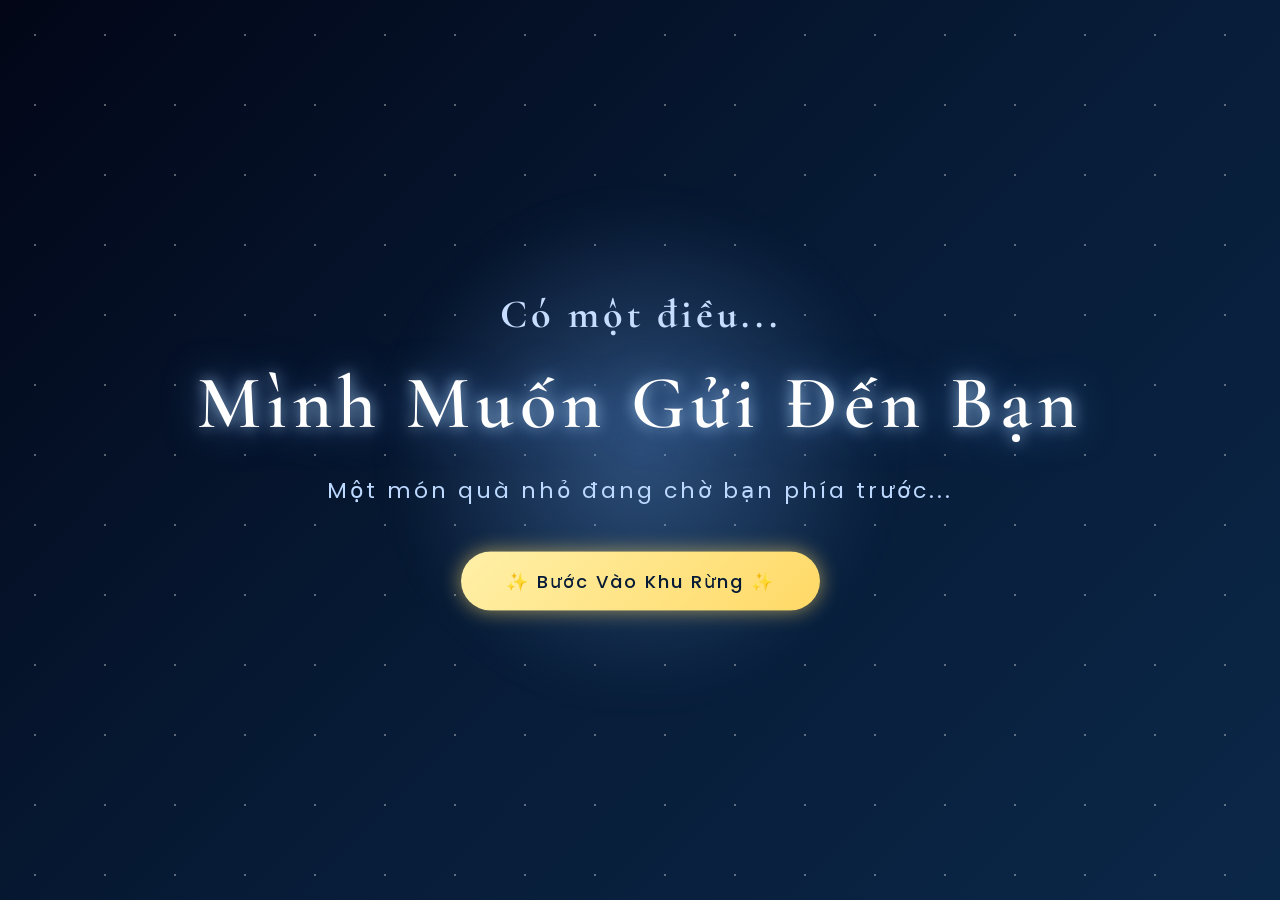
<file: index.html>
<!DOCTYPE html>
<html lang="vi">

<head>

<meta charset="UTF-8">

<meta name="viewport" content="width=device-width, initial-scale=1.0">

<title>Một Món Quà Dành Riêng Cho Bạn</title>


<link rel="stylesheet" href="style.css">


<link href="https://fonts.googleapis.com/css2?family=Cormorant+Garamond:wght@300;400;500;600&family=Poppins:wght@300;400;500&display=swap" rel="stylesheet">


</head>


<body>


<!-- BACKGROUND -->

<div class="background">

    <div class="stars"></div>

    <div class="glow"></div>

</div>



<!-- NỘI DUNG -->

<main class="welcome">


    <h2>
        Có một điều...
    </h2>



    <h1>
        Mình Muốn Gửi Đến Bạn
    </h1>



    <p>

        Một món quà nhỏ đang chờ bạn phía trước...

    </p>



    <a href="walk.html" class="start-btn">

        ✨ Bước Vào Khu Rừng ✨

    </a>


</main>




<script src="script.js"></script>


</body>

</html>
</file>
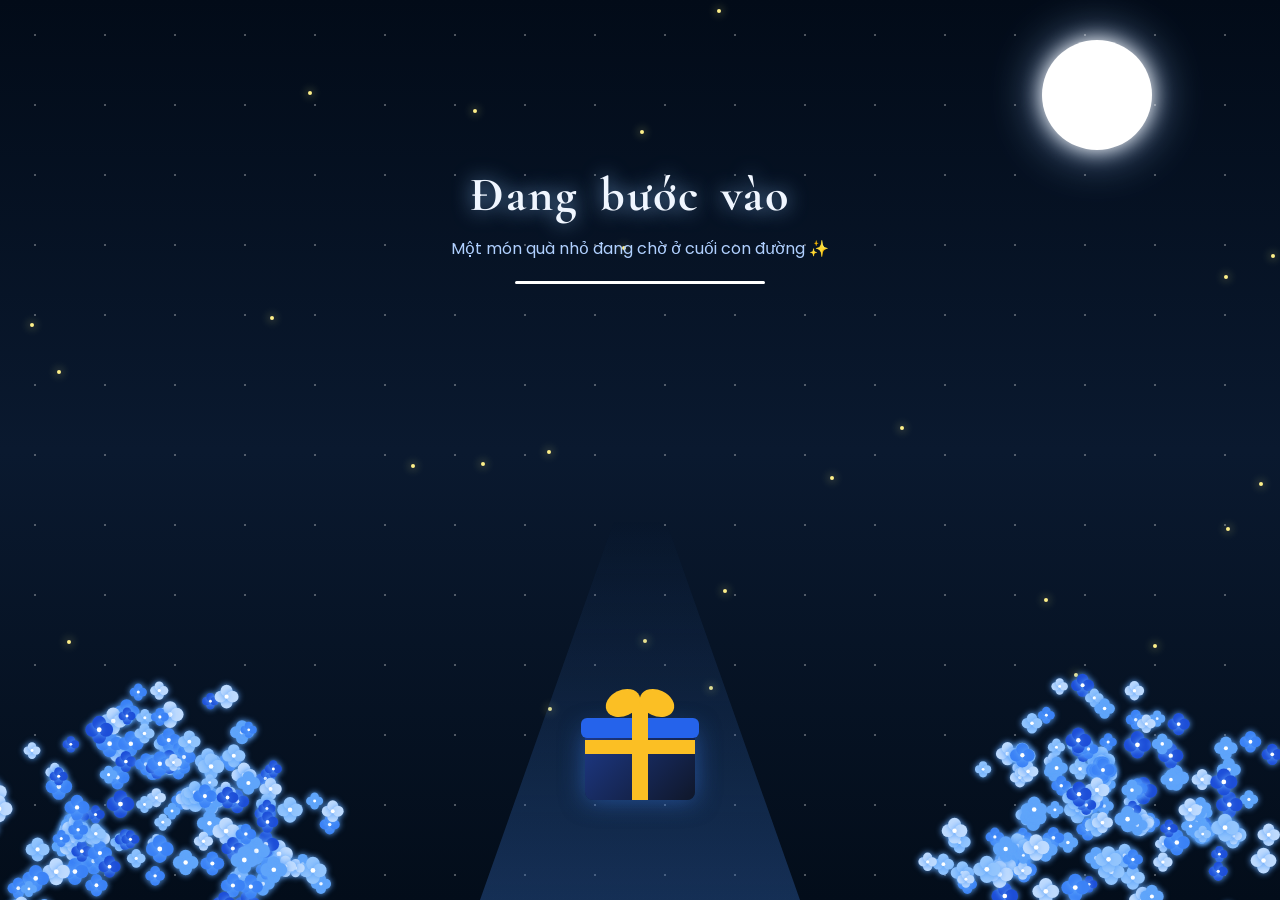
<file: walk.html>
<!DOCTYPE html>
<html lang="vi">
<head>
    <meta charset="UTF-8">
    <meta name="viewport" content="width=device-width, initial-scale=1.0">
    <title>Bước vào khu rừng</title>
    <link rel="preconnect" href="https://fonts.googleapis.com">
    <link rel="preconnect" href="https://fonts.gstatic.com" crossorigin>
    <link href="https://fonts.googleapis.com/css2?family=Cormorant+Garamond:wght@600;700&family=Poppins:wght@300;400;500&display=swap" rel="stylesheet">
    <link rel="stylesheet" href="walk.css">
</head>
<body>

    <!-- BACKGROUND -->
    <div class="background">
        <div class="moon"></div>
        <div class="stars"></div>
        <div class="light"></div>
        <div id="fireflies"></div>
        <div class="fog"></div>
    </div>

    <!-- CON ĐƯỜNG -->
    <div class="road"></div>

    <!-- CANVAS VẼ HOA CẨM TÚ CẦU -->
    <canvas id="flowerCanvas"></canvas>

    <!-- TEXT & LOADING -->
    <div class="content">
        <h1 id="typing"></h1>
        <p>Một món quà nhỏ đang chờ ở cuối con đường ✨</p>
        <div class="progress">
            <div class="progress-bar"></div>
        </div>
    </div>

    <!-- HỘP QUÀ -->
    <div class="gift-container" id="gift">
        <div class="gift">
            <div class="gift-top"></div>
            <div class="gift-body"></div>
            <div class="gift-ribbon-v"></div>
            <div class="gift-ribbon-h"></div>
            <div class="gift-bow bow-left"></div>
            <div class="gift-bow bow-right"></div>
            
            <!-- ÁNH SÁNG TỎA NỔ TỪ TRONG LÒNG HỘP QUÀ -->
            <div class="flash-screen"></div>
        </div>
    </div>

    <script src="walk.js"></script>
</body>
</html>
</file>
<file: style.css>
/* ===========================
   RESET
=========================== */

*{
    margin:0;
    padding:0;
    box-sizing:border-box;
}


body{

    width:100%;

    height:100vh;

    overflow:hidden;

    font-family:'Poppins',sans-serif;

    color:white;

    background:
    linear-gradient(
        135deg,
        #020617,
        #071b36,
        #0b2748
    );

}



/* ===========================
   BACKGROUND
=========================== */


.background{

    position:fixed;

    inset:0;

    overflow:hidden;

}



/* ===========================
   SAO
=========================== */


.stars{

    position:absolute;

    width:100%;

    height:100%;


    background-image:

    radial-gradient(
        white 1px,
        transparent 1px
    );


    background-size:

    70px 70px;


    opacity:.35;


    animation:

    starsMove 40s linear infinite;

}



@keyframes starsMove{

    from{

        transform:translateY(0);

    }


    to{

        transform:translateY(-100px);

    }

}



/* ===========================
   ÁNH SÁNG
=========================== */


.glow{


    position:absolute;


    width:500px;

    height:500px;


    left:50%;

    top:50%;


    transform:
    translate(-50%,-50%);



    background:

    radial-gradient(

        circle,

        rgba(120,180,255,.35),

        transparent 70%

    );


    filter:blur(20px);

}



/* ===========================
   NỘI DUNG CHÍNH
=========================== */


.welcome{


    position:absolute;


    top:50%;

    left:50%;


    transform:

    translate(-50%,-50%);



    text-align:center;


    width:90%;


    animation:

    fadeIn 2s ease;

}



.welcome h2{


    font-family:

    'Cormorant Garamond',
    serif;


    font-size:40px;


    color:#c7ddff;


    letter-spacing:4px;


}



.welcome h1{


    margin-top:20px;


    font-family:

    'Cormorant Garamond',
    serif;


    font-size:75px;


    font-weight:600;


    letter-spacing:6px;


    color:#ffffff;



    text-shadow:


    0 0 15px rgba(180,220,255,.8),


    0 0 40px rgba(100,160,255,.7);


}



.welcome p{


    margin-top:25px;


    font-size:22px;


    letter-spacing:3px;


    color:#bdd9ff;


}



/* ===========================
   NÚT BẮT ĐẦU
=========================== */


.start-btn{


    display:inline-block;


    margin-top:45px;


    padding:16px 45px;


    border-radius:50px;


    text-decoration:none;


    color:#071b36;


    background:

    linear-gradient(

        135deg,

        #fff0a8,

        #ffd966

    );



    font-size:18px;


    font-weight:500;


    letter-spacing:2px;



    box-shadow:


    0 0 20px rgba(255,217,102,.6);



    transition:.4s;

}



.start-btn:hover{


    transform:

    translateY(-8px)

    scale(1.05);



    box-shadow:


    0 0 40px rgba(255,217,102,.9);

}



/* ===========================
   HIỆU ỨNG HIỆN TRANG
=========================== */


@keyframes fadeIn{


    from{


        opacity:0;


        transform:

        translate(-50%,-40%);

    }



    to{


        opacity:1;


        transform:

        translate(-50%,-50%);

    }


}



/* ===========================
   MOBILE
=========================== */


@media(max-width:768px){


    .welcome h1{

        font-size:45px;

    }


    .welcome h2{

        font-size:28px;

    }


    .welcome p{

        font-size:16px;

    }


}
</file>
<file: walk.css>
/* ================= RESET ================= */
* {
    margin: 0;
    padding: 0;
    box-sizing: border-box;
}

body {
    width: 100%;
    height: 100vh;
    overflow: hidden;
    font-family: 'Poppins', sans-serif;
    background: #020617;
}

/* ================= BACKGROUND ================= */
.background {
    position: fixed;
    inset: 0;
    background: linear-gradient(to bottom, #020b18 0%, #0a192f 50%, #030d1a 100%);
    overflow: hidden;
    z-index: 0;
}

.moon {
    position: absolute;
    width: 110px;
    height: 110px;
    top: 40px;
    right: 10%;
    border-radius: 50%;
    background: #ffffff;
    box-shadow: 0 0 20px #ffffff, 0 0 50px rgba(165, 203, 255, 0.8);
}

.stars {
    position: absolute;
    inset: 0;
    background-image: radial-gradient(white 1px, transparent 1px);
    background-size: 70px 70px;
    opacity: 0.3;
}

.road {
    position: absolute;
    bottom: 0;
    left: 50%;
    transform: translateX(-50%);
    width: 320px;
    height: 380px;
    background: linear-gradient(to top, rgba(56, 112, 196, 0.35) 0%, transparent 100%);
    clip-path: polygon(42% 0, 58% 0, 100% 100%, 0 100%);
    z-index: 5;
}

/* ================= CANVAS VẼ HOA ================= */
#flowerCanvas {
    position: absolute;
    inset: 0;
    width: 100%;
    height: 100%;
    pointer-events: none;
    z-index: 15;
}

/* ================= TEXT & LOADING ================= */
.content {
    position: absolute;
    top: 25%;
    left: 50%;
    transform: translate(-50%, -50%);
    width: 90%;
    text-align: center;
    z-index: 40;
}

.content h1 {
    font-family: 'Cormorant Garamond', serif;
    font-size: 48px;
    color: #f0f6ff;
    text-shadow: 0 0 20px rgba(142, 197, 255, 0.8);
    min-height: 60px;
    letter-spacing: 2px !important;
    word-spacing: 8px !important;
    white-space: pre-wrap;
}

.content p {
    margin-top: 10px;
    color: #b0d0ff;
    font-size: 16px;
}

.progress {
    width: 250px;
    height: 3px;
    margin: 20px auto 0;
    background: rgba(255, 255, 255, 0.2);
    border-radius: 10px;
    overflow: hidden;
}

.progress-bar {
    height: 100%;
    width: 100%;
    background: white;
}

/* ================= HỘP QUÀ BAN ĐẦU ================= */
.gift-container {
    position: absolute;
    left: 50%;
    bottom: 100px;
    transform: translateX(-50%);
    z-index: 30;
}

.gift {
    width: 110px;
    height: 100px;
    position: relative;
    cursor: pointer;
    animation: giftFloat 3.5s infinite ease-in-out;
}

@keyframes giftFloat {
    0%, 100% { transform: translateY(0); }
    50% { transform: translateY(-10px); }
}

.gift-body {
    position: absolute;
    bottom: 0;
    width: 110px;
    height: 70px;
    background: linear-gradient(135deg, #1e3a8a, #0f172a);
    border-radius: 0 0 8px 8px;
    box-shadow: 0 0 25px rgba(59, 130, 246, 0.5);
    z-index: 2;
}

.gift-top {
    position: absolute;
    top: 18px;
    width: 118px;
    left: -4px;
    height: 20px;
    background: #2563eb;
    border-radius: 6px;
    z-index: 4;
    transform-origin: bottom left;
}

.gift-ribbon-v {
    position: absolute;
    left: 47px;
    top: 0;
    width: 16px;
    height: 100px;
    background: #fbbf24;
    z-index: 5;
    transform-origin: center;
}

.gift-ribbon-h {
    position: absolute;
    top: 40px;
    left: 0;
    width: 110px;
    height: 14px;
    background: #fbbf24;
    z-index: 3;
    transform-origin: center;
}

.gift-bow {
    position: absolute;
    top: -10px;
    width: 36px;
    height: 26px;
    background: #fbbf24;
    border-radius: 50%;
    z-index: 6;
}

.bow-left { left: 20px; transform: rotate(-25deg); }
.bow-right { right: 20px; transform: rotate(25deg); }

/* ================= HIỆU ỨNG RÚT DÂY & BẬT NẮP HỘP QUÀ ================= */
.gift-container.open .gift {
    animation: none !important; /* Dừng nhún nhảy khi mở */
}

/* Nơ bay văng lên trên */
.gift-container.open .gift-bow {
    transition: all 0.5s cubic-bezier(0.175, 0.885, 0.32, 1.27) !important;
    transform: translateY(-80px) scale(0.2) rotate(45deg) !important;
    opacity: 0 !important;
}

/* Dây dọc co rút biến mất */
.gift-container.open .gift-ribbon-v {
    transition: all 0.5s ease-in-out !important;
    transform: scaleY(0) !important;
    opacity: 0 !important;
}

/* Dây ngang co rút biến mất */
.gift-container.open .gift-ribbon-h {
    transition: all 0.5s ease-in-out !important;
    transform: scaleX(0) !important;
    opacity: 0 !important;
}

/* Nắp hộp bật mở tung lên trên */
.gift-container.open .gift-top {
    transition: all 0.7s cubic-bezier(0.175, 0.885, 0.32, 1.27) 0.2s !important;
    transform: translateY(-70px) rotate(-35deg) !important;
    opacity: 0.9 !important;
}

/* Thân hộp bừng sáng mạnh */
.gift-container.open .gift-body {
    box-shadow: 0 0 60px 20px rgba(147, 197, 253, 0.9), 0 0 100px 40px rgba(59, 130, 246, 0.6) !important;
}

/* ================= ÁNH SÁNG BÙNG NỔ TỪ LÒNG HỘP ================= */
.flash-screen {
    position: absolute;
    top: 35px;
    left: 55px; /* Tâm lòng hộp quà */
    width: 10px;
    height: 10px;
    border-radius: 50%;
    background: radial-gradient(circle, #ffffff 20%, #93c5fd 60%, rgba(255,255,255,0) 100%);
    box-shadow: 0 0 50px 30px #ffffff, 0 0 100px 60px #60a5fa;
    opacity: 0;
    transform: translate(-50%, -50%) scale(0.1);
    pointer-events: none;
    z-index: 99999;
    transition: transform 1.2s cubic-bezier(0.4, 0, 0.2, 1), opacity 0.8s ease-in;
}

.flash-screen.active {
    opacity: 1 !important;
    transform: translate(-50%, -50%) scale(350) !important; /* Phóng to trùm kín màn hình */
}

/* ================= ĐOM ĐÓM ================= */
.firefly {
    position: absolute;
    width: 4px;
    height: 4px;
    background: #fef08a;
    border-radius: 50%;
    box-shadow: 0 0 10px #fef08a;
    animation: flyGlow 3s infinite ease-in-out alternate;
    z-index: 20;
}

@keyframes flyGlow {
    0% { opacity: 0.2; transform: scale(0.8); }
    100% { opacity: 1; transform: scale(1.3); }
}
</file>
